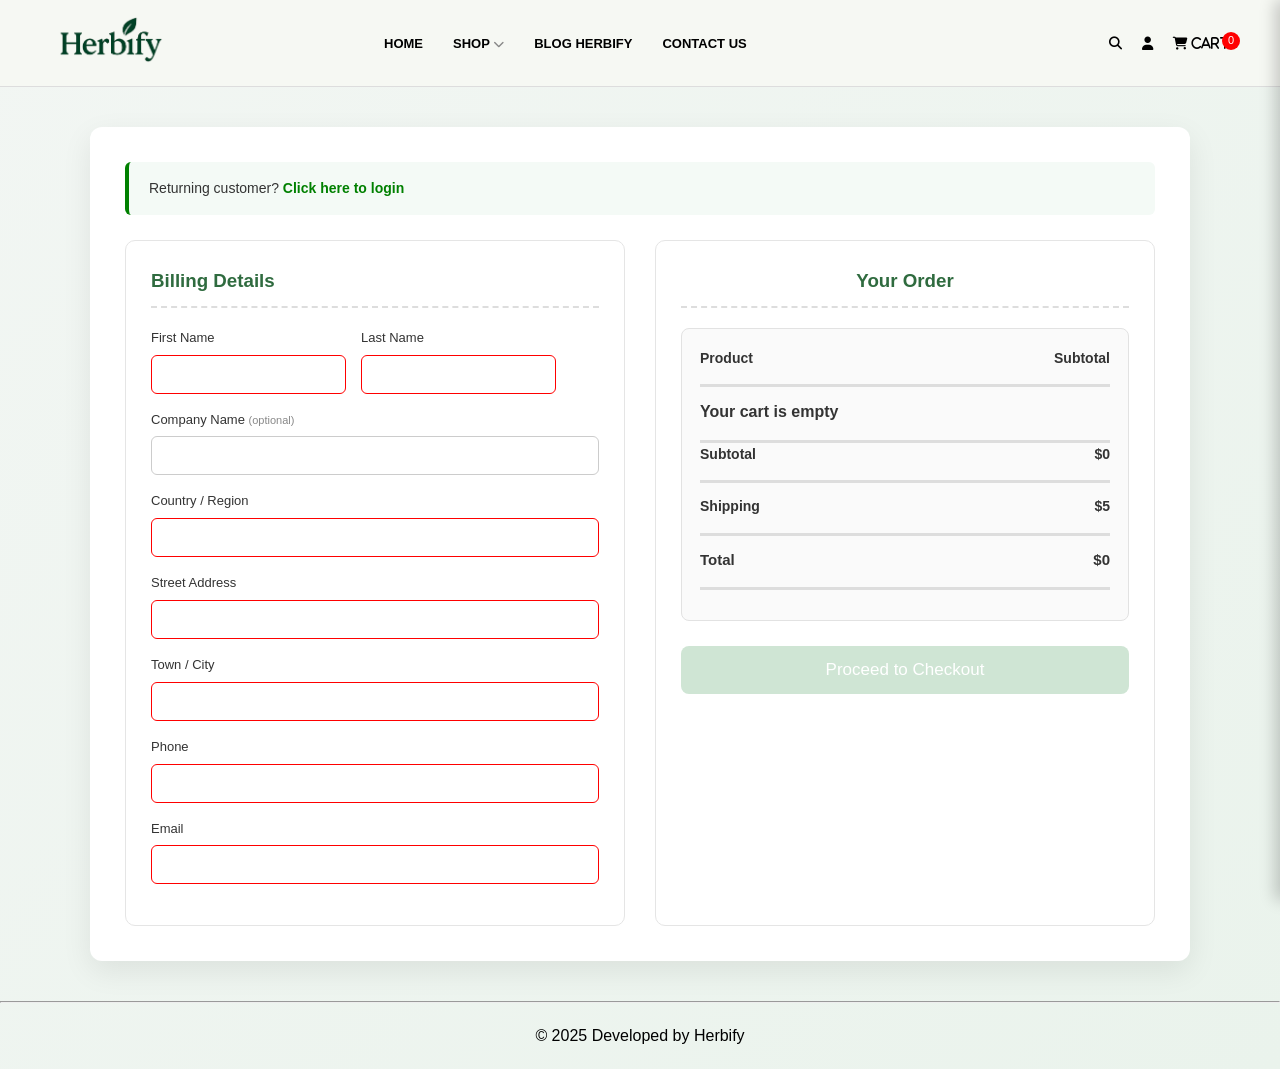
<file: checkout.html>
<!DOCTYPE html>
<html lang="en">
  <head>
    <meta charset="UTF-8" />
    <meta name="viewport" content="width=device-width, initial-scale=1.0" />
    <title>Herbify Checkout</title>
    <link rel="shortcut icon" href="images/favicon.png" type="image/x-icon" />
    <link rel="stylesheet" href="css/style.css" />
    <link
      rel="stylesheet"
      href="https://cdnjs.cloudflare.com/ajax/libs/font-awesome/6.5.0/css/all.min.css"
    />
    <style>
      * {
        margin: 0;
        padding: 0;
        box-sizing: border-box;
      }
      body {
        font-family: Poppins, sans-serif;
        background: linear-gradient(135deg, #f2f6f3, #eaf3ec);
      }
      .checkout-container {
        max-width: 1100px;
        margin: 40px auto;
        background: #fff;
        padding: 35px;
        border-radius: 12px;
        box-shadow: 0 10px 30px rgba(0, 0, 0, 0.08);
      }

      .returning {
        background: #f4faf6;
        padding: 15px 20px;
        margin-bottom: 25px;
        font-size: 14px;
        border-left: 4px solid green;
        border-radius: 6px;
      }
      .returning a {
        color: green;
        text-decoration: none;
        font-weight: 600;
      }

      .checkout-grid {
        display: flex;
        gap: 30px;
      }

      /* cards */
      .billing,
      .order-summary {
        width: 50%;
        border: 1px solid #e5e5e5;
        padding: 25px;
        border-radius: 10px;
        background: #fff;
      }

      /* headings */
      .billing h3,
      .order-summary h3 {
        margin-bottom: 20px;
        padding-bottom: 10px;
        border-bottom: 2px dashed #ddd;
        color: #2f6b3f;
      }

      /* inputs */
      .input-row {
        display: flex;
        gap: 15px;
      }
      .input-group {
        margin-bottom: 16px;
      }
      .input-group label {
        display: block;
        font-size: 13px;
        margin-bottom: 6px;
        font-weight: 500;
      }
      .optional {
        font-size: 11px;
        color: #888;
      }
      input {
        width: 100%;
        padding: 11px 12px;
        border: 1px solid #ccc;
        border-radius: 6px;
        transition: 0.3s;
      }
      input:focus {
        outline: none;
        border-color: green;
        box-shadow: 0 0 0 2px rgba(0, 128, 0, 0.15);
      }
      input.error {
        border-color: red;
      }

      /* order box */
      .order-box {
        border: 1px solid #e2e2e2;
        padding: 18px;
        border-radius: 8px;
        background: #fafafa;
      }
      .order-row {
        display: flex;
        justify-content: space-between;
        margin-bottom: 12px;
        font-size: 14px;
      }
      .order-header {
        font-weight: 600;
        border-bottom: 3px solid #ddd;
        padding-bottom: 15px;
      }
      .total {
        font-weight: 700;
        font-size: 15px;
      }

      /* button */
      .checkout-btn {
        width: 100%;
        margin-top: 25px;
        padding: 14px;
        border: none;
        background: #cfe5d4;
        color: #fff;
        font-size: 17px;
        border-radius: 8px;
        cursor: not-allowed;
        transition: 0.3s;
      }
      .checkout-btn.active {
        background: linear-gradient(135deg, #2e7d32, #1b5e20);
        cursor: pointer;
        box-shadow: 0 6px 15px rgba(0, 128, 0, 0.3);
      }
      .checkout-btn.active:hover {
        transform: translateY(-2px);
      }
    </style>
  </head>

  <body>
    <header class="navbar">
      <a href="index.html" class="logo">
        <img src="images/nav_logo.png" alt="Organic Logo" />
      </a>
      <nav class="menu">
        <div class="dropdown">
          <a href="index.html">HOME</a>
        </div>
        <div class="dropdown">
          <a href="#">SHOP <i class="fa fa-chevron-down"></i></a>
          <div class="dropdown-menu">
            <a href="bodycare.html">Body Care</a>
            <a href="exclusive_bundle.html">Exclusive Bundle</a>
            <a href="hair_serum.html">Hair Serum</a>
            <a href="oil_shampoo.html"
              >Organic Hair Oil / Organic Hair Shampoo
            </a>
            <a href="soap.html">Organic Soap </a>
            <a href="wellness.html">Wellness</a>
          </div>
        </div>
        <div class="dropdown">
          <a href="index.html#section-heading">BLOG HERBIFY</a>
        </div>
        <div class="dropdown">
          <a href="contactus.html">CONTACT US</a>
        </div>
      </nav>
      <div class="icons">
        <i class="fas fa-bars" id="menu-toggle" style="color: black"></i>

        <i class="fa fa-search" id="search-btn"></i>
        <a href="account.html">
          <i class="fa fa-user"></i>
        </a>
        <i class="fa fa-shopping-cart" id="cart-btn"> Cart</i>
        <div class="cart-count" id="cart-count">0</div>
      </div>
    </header>
    <div class="checkout-container">
      <div class="returning">
        Returning customer?
        <a href="account.html">Click here to login</a>
      </div>
      <div class="checkout-grid">
        <div class="billing">
          <h3>Billing Details</h3>

          <div class="input-row">
            <div class="input-group">
              <label>First Name</label>
              <input type="text" class="req" />
            </div>
            <div class="input-group">
              <label>Last Name</label>
              <input type="text" class="req" />
            </div>
          </div>

          <div class="input-group">
            <label>Company Name <span class="optional">(optional)</span></label>
            <input type="text" />
          </div>

          <div class="input-group">
            <label>Country / Region</label>
            <input type="text" class="req" />
          </div>

          <div class="input-group">
            <label>Street Address</label>
            <input type="text" class="req" />
          </div>

          <div class="input-group">
            <label>Town / City</label>
            <input type="text" class="req" />
          </div>

          <div class="input-group">
            <label>Phone</label>
            <input type="tel" class="req" />
          </div>

          <div class="input-group">
            <label>Email</label>
            <input type="email" id="email" class="req" />
          </div>
        </div>

        <div class="order-summary">
          <h3 style="text-align: center">Your Order</h3>

          <div class="order-box">
            <div class="order-row order-header">
              <span>Product</span>
              <span>Subtotal</span>
            </div>
            <div id="cartItems" class="order-header"></div>
            <div class="order-row order-header">
              <span>Subtotal</span>
              <span id="subTotal">$0</span>
            </div>
            <div class="order-row order-header">
              <span>Shipping</span>
              <span>$5</span>
            </div>
            <div class="order-row total order-header">
              <span>Total</span>
              <span id="grandTotal">$0</span>
            </div>
          </div>
          <button class="checkout-btn" id="checkoutBtn" disabled>
            Proceed to Checkout
          </button>
        </div>
      </div>
    </div>
    <!-- Search Overlay -->
    <div id="search-overlay">
      <div class="search-container">
        <span id="close-search">&times;</span>
        <input type="text" id="search-input" placeholder="Search products..." />
        <div id="search-results"></div>
      </div>
    </div>
    <!-- Cart Sidebar -->
    <div class="cart-sidebar" id="cart-sidebar">
      <span class="close-cart" id="close-cart">&times;</span>
      <h3>Your Cart</h3>
      <div id="cart-items"></div>
      <div class="cart-total" id="cart-total">Total: $0.00</div>
      <div class="cart-actions" id="cart-actions" style="display: none">
        <a href="checkout.html" class="checkout">Checkout</a>
      </div>
    </div>

    <hr />
    <footer class="footcopy">© 2025 Developed by Herbify</footer>

    <script src="js/script.js"></script>
    <script>
      // Auto email from login
      const user = JSON.parse(localStorage.getItem("registeredUser"));
      if (user && user.email) {
        document.getElementById("email").value = user.email;
      }
      document.addEventListener("DOMContentLoaded", () => {
        const cart = JSON.parse(localStorage.getItem("cart")) || [];
        const cartItemsBox = document.getElementById("cartItems");
        const subTotalEl = document.getElementById("subTotal");
        const grandTotalEl = document.getElementById("grandTotal");

        let subTotal = 0;

        if (cart.length === 0) {
          cartItemsBox.innerHTML = "<p>Your cart is empty</p>";
          return;
        }

        cart.forEach((item) => {
          const itemTotal = item.price * item.qty;
          subTotal += itemTotal;

          cartItemsBox.innerHTML += `
      <div class="order-row">
        <span>${item.name} × ${item.qty}</span>
        <span>$${itemTotal.toFixed(2)}</span>
      </div>
    `;
        });

        subTotalEl.innerText = "$" + subTotal.toFixed(2);

        const shipping = 5; // fixed delivery
        grandTotalEl.innerText = "$" + (subTotal + shipping).toFixed(2);
      });
      const requiredInputs = document.querySelectorAll(".req");
      const checkoutButton = document.getElementById("checkoutBtn");

      function checkForm() {
        let filled = true;

        requiredInputs.forEach((input) => {
          if (input.value.trim() === "") {
            input.style.border = "1px solid red";
            filled = false;
          } else {
            input.style.border = "1px solid #ccc";
          }
        });

        if (filled) {
          checkoutButton.disabled = false;
          checkoutButton.classList.add("active");
        } else {
          checkoutButton.disabled = true;
          checkoutButton.classList.remove("active");
        }
      }

      requiredInputs.forEach((input) => {
        input.addEventListener("input", checkForm);
      });
      checkForm();
      checkoutButton.addEventListener("click", () => {
        const cart = JSON.parse(localStorage.getItem("cart")) || [];

        const billingInfo = {
          firstName: document.querySelector("input[type=text].req").value,
          lastName: document.querySelectorAll("input[type=text].req")[1].value,
          company: document.querySelector("input[type=text]:not(.req)").value,
          country: document.querySelectorAll("input[type=text].req")[2].value,
          address: document.querySelectorAll("input[type=text].req")[3].value,
          city: document.querySelectorAll("input[type=text].req")[4].value,
          phone: document.querySelector("input[type=tel].req").value,
          email: document.getElementById("email").value,
        };

        const lastOrder = {
          cart: cart,
          billing: billingInfo,
        };

        // Save full order
        localStorage.setItem("lastOrder", JSON.stringify(lastOrder));

        // Clear cart
        localStorage.removeItem("cart");

        // Redirect
        window.location.href = "thankyou.html";
      });
    </script>
  </body>
</html>
</file>
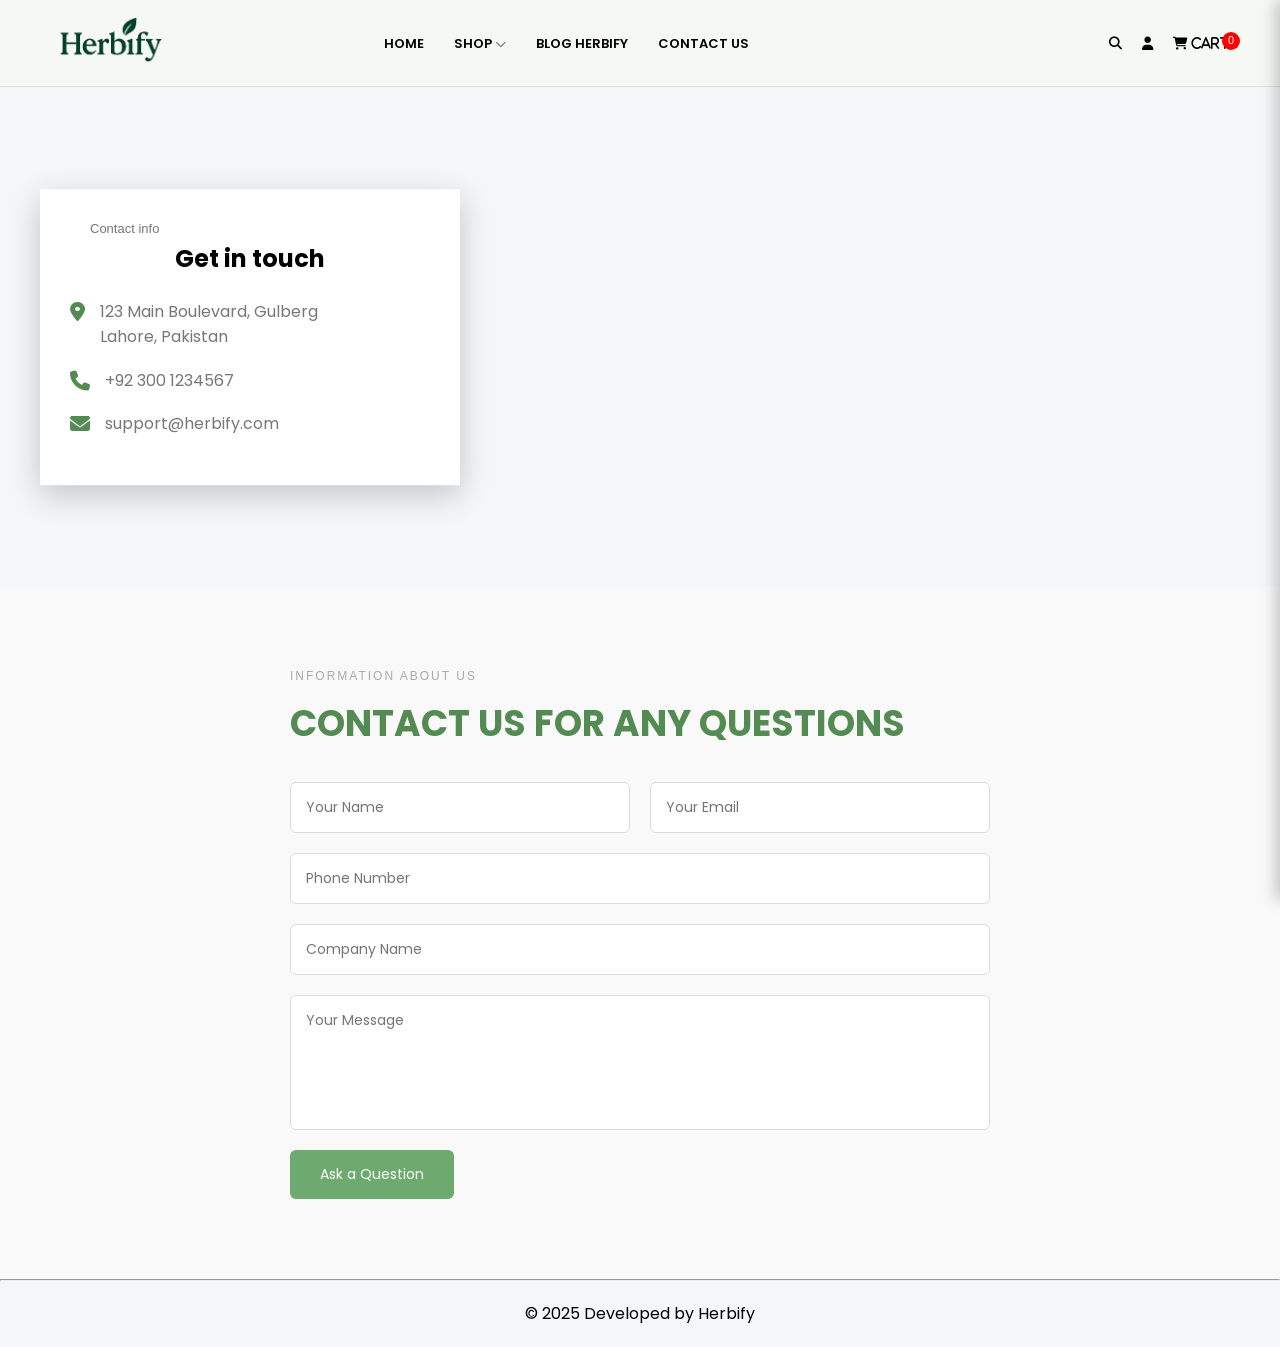
<file: contactus.html>
<!DOCTYPE html>
<html lang="en">
  <head>
    <meta charset="UTF-8" />
    <meta name="viewport" content="width=device-width, initial-scale=1.0" />
    <link rel="stylesheet" href="css/style.css" />
    <link rel="shortcut icon" href="images/favicon.png" type="image/x-icon" />
    <title>Herbify Contact Us</title>
    <link
      href="https://fonts.googleapis.com/css2?family=Poppins:wght@300;400;500;600&display=swap"
      rel="stylesheet"
    />
    <link
      rel="stylesheet"
      href="https://cdnjs.cloudflare.com/ajax/libs/font-awesome/6.5.0/css/all.min.css"
    />

    <style>
      * {
        margin: 0;
        padding: 0;
        box-sizing: border-box;
        font-family: "Poppins", sans-serif;
      }

      body {
        background: #f4f6f8;
      }

      .contact-section {
        padding: 80px 20px;
        background: #f9f9f9;
      }

      .contact-container {
        max-width: 700px;
        margin: auto;
      }

      .contact-info {
        font-size: 12px;
        letter-spacing: 2px;
        color: #aaa;
        text-transform: uppercase;
        margin-bottom: 8px;
      }

      .contact-heading {
        font-size: 36px;
        color: #538b53;
        margin-bottom: 30px;
      }
      .contact-form {
        display: flex;
        flex-direction: column;
        gap: 20px;
      }

      .form-row {
        display: flex;
        gap: 20px;
      }

      .contact-form input,
      .contact-form textarea {
        width: 100%;
        padding: 14px 15px;
        border: 1px solid #ddd;
        border-radius: 6px;
        font-size: 14px;
        outline: none;
      }

      .contact-form input:focus,
      .contact-form textarea:focus {
        border-color: #538b53;
      }

      .contact-form textarea {
        resize: none;
      }

      .contact-form button {
        width: fit-content;
        padding: 14px 30px;
        background: #6daa6d;
        color: #fff;
        border: none;
        border-radius: 6px;
        cursor: pointer;
        font-size: 14px;
        transition: background 0.3s;
      }

      .contact-form button:hover {
        background: #538b53;
      }

      /* Responsive */
      @media (max-width: 768px) {
        .form-row {
          flex-direction: column;
        }
        .contact-box {
          padding: 22px;
        }
      }
    </style>
  </head>

  <body>
    <header class="navbar">
      <a href="index.html" class="logo">
        <img src="images/nav_logo.png" alt="Organic Logo" />
      </a>
      <nav class="menu">
        <div class="dropdown">
          <a href="index.html">HOME</a>
        </div>
        <div class="dropdown">
          <a href="#">SHOP <i class="fa fa-chevron-down"></i></a>
          <div class="dropdown-menu">
            <a href="bodycare.html">Body Care</a>
            <a href="exclusive_bundle.html">Exclusive Bundle</a>
            <a href="hair_serum.html">Hair Serum</a>
            <a href="oil_shampoo.html"
              >Organic Hair Oil / Organic Hair Shampoo
            </a>
            <a href="soap.html">Organic Soap </a>
            <a href="wellness.html">Wellness</a>
          </div>
        </div>
        <div class="dropdown">
          <a href="index.html#section-heading">BLOG HERBIFY</a>
        </div>
        <div class="dropdown">
          <a href="contactus.html">CONTACT US</a>
        </div>
      </nav>
      <div class="icons">
        <i class="fas fa-bars" id="menu-toggle" style="color: black"></i>

        <i class="fa fa-search" id="search-btn"></i>
        <a href="account.html">
          <i class="fa fa-user"></i>
        </a>
        <i class="fa fa-shopping-cart" id="cart-btn"> Cart</i>
        <div class="cart-count" id="cart-count">0</div>
      </div>
    </header>

    <!-- MAP-->
    <section class="map-section">
      <!-- GOOGLE MAP -->
      <iframe
        src="https://www.google.com/maps?q=Lahore,Pakistan&output=embed"
        loading="lazy"
      >
      </iframe>
      <!-- Search Overlay -->
      <div id="search-overlay">
        <div class="search-container">
          <span id="close-search">&times;</span>
          <input
            type="text"
            id="search-input"
            placeholder="Search products..."
          />
          <div id="search-results"></div>
        </div>
      </div>
      <!-- Cart Sidebar -->
      <div class="cart-sidebar" id="cart-sidebar">
        <span class="close-cart" id="close-cart">&times;</span>
        <h3>Your Cart</h3>
        <div id="cart-items"></div>
        <div class="cart-total" id="cart-total">Total: $0.00</div>
        <div class="cart-actions" id="cart-actions" style="display: none">
          <a href="checkout.html" class="checkout">Checkout</a>
        </div>
      </div>
      <!-- INFO BOX -->
      <div class="contact-box">
        <p>Contact info</p>
        <h2>Get in touch</h2>

        <div class="info-item">
          <i class="fa-solid fa-location-dot"></i>
           <a
                href="https://www.google.com/maps/search/?api=1&query=123+Main+Boulevard,+Gulberg,+Lahore,+Pakistan"
                target="_blank"
              >
                123 Main Boulevard, Gulberg <br>Lahore, Pakistan
              </a>
        </div>

        <div class="info-item">
          <i class="fa-solid fa-phone"></i>
              <a href="tel:+923001234567">+92 300 1234567</a>
        </div>

        <div class="info-item">
          <i class="fa-solid fa-envelope"></i>
              <a href="mailto:support@herbify.com">support@herbify.com</a>
        </div>
      </div>
    </section>
    <section class="contact-section">
      <div class="contact-container">
        <p class="contact-info">INFORMATION ABOUT US</p>
        <h2 class="contact-heading">CONTACT US FOR ANY QUESTIONS</h2>

        <form class="contact-form" method="post" action="">
          <div class="form-row">
            <input type="text" name="name" placeholder="Your Name" required />
            <input
              type="email"
              name="email"
              placeholder="Your Email"
              required
            />
          </div>

          <input type="tel" name="phone" placeholder="Phone Number" required />

          <input type="text" name="company" placeholder="Company Name" />

          <textarea
            name="message"
            rows="5"
            placeholder="Your Message"
            required
          ></textarea>

          <button type="submit">Ask a Question</button>
        </form>
      </div>
    </section>

    <hr />
    <!-- Footer -->
    <footer class="footcopy">© 2025 Developed by Herbify</footer>
    <script src="js/script.js"></script>
  </body>
</html>
</file>
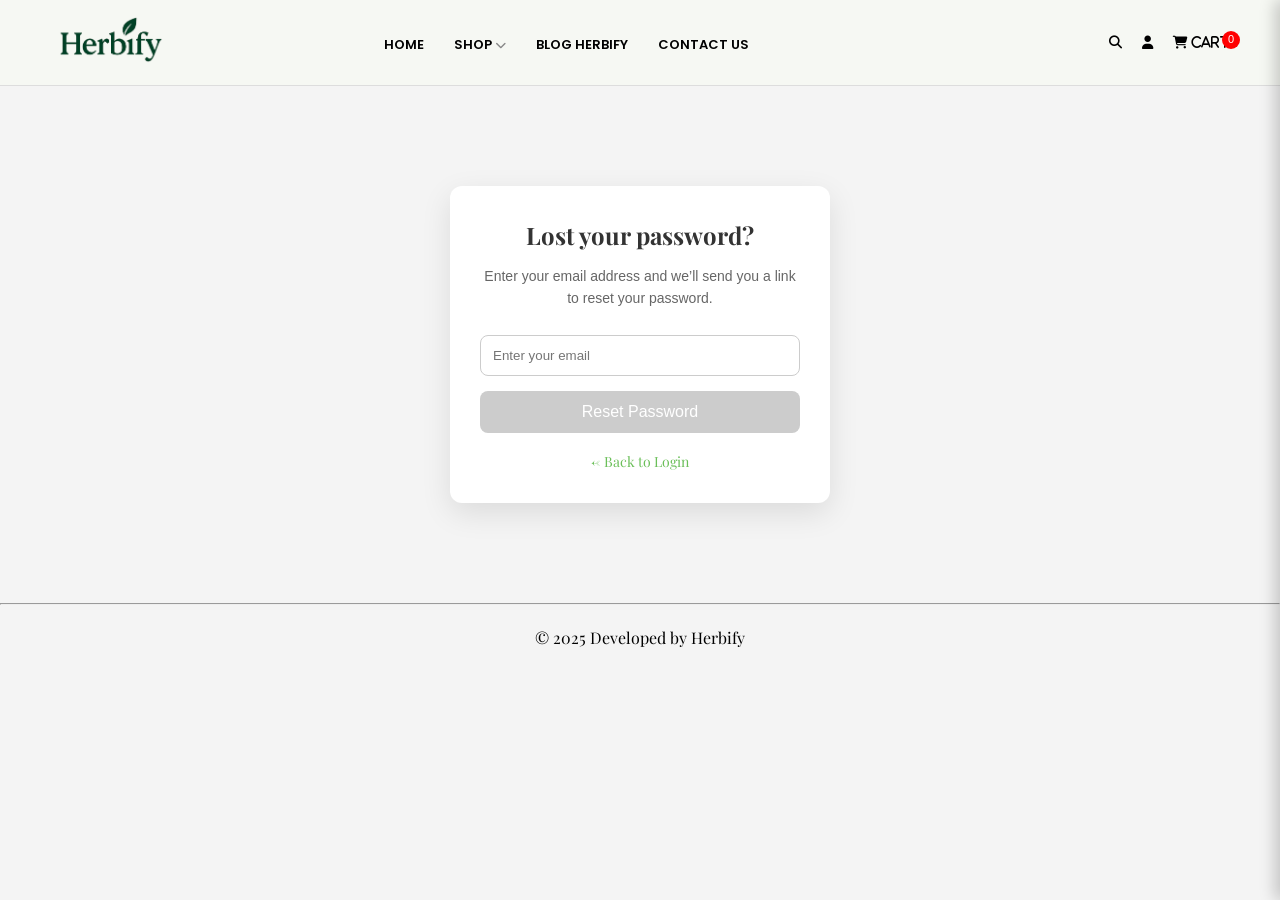
<file: lost_password.html>
<!DOCTYPE html>
<html lang="en">
  <head>
    <meta charset="UTF-8" />
    <meta name="viewport" content="width=device-width, initial-scale=1.0" />
    <title>Herbify LostPassward Access</title>
    <link rel="shortcut icon" href="images/favicon.png" type="image/x-icon">
    <link
      rel="stylesheet"
      href="https://cdnjs.cloudflare.com/ajax/libs/font-awesome/6.5.0/css/all.min.css"
    />
    <link rel="preconnect" href="https://fonts.googleapis.com" />
    <link rel="preconnect" href="https://fonts.gstatic.com" crossorigin />
    <link
      href="https://fonts.googleapis.com/css2?family=Playfair+Display:ital,wght@0,400..900;1,400..900&display=swap"
      rel="stylesheet"
    />
    <link rel="stylesheet" href="css/style.css" />
    <link
      href="https://fonts.googleapis.com/css2?family=Poppins:wght@300;400;500&display=swap"
      rel="stylesheet"
    />

    <style>
      .container {
        background: #fff;
        width: 380px;
        padding: 30px;
        margin: 100px auto;
        border-radius: 12px;
        box-shadow: 0 10px 30px rgba(0, 0, 0, 0.1);
      }

      h2 {
        text-align: center;
        margin-bottom: 10px;
      }

      p {
        font-size: 14px;
        color: #666;
        text-align: center;
        margin-bottom: 25px;
      }

      input {
        width: 100%;
        padding: 12px;
        border-radius: 8px;
        border: 1px solid #ccc;
        margin-bottom: 15px;
        outline: none;
      }

      button {
        width: 100%;
        padding: 12px;
        background: #6bbf59;
        border: none;
        color: #fff;
        font-size: 16px;
        border-radius: 8px;
        cursor: pointer;
      }

      button:hover {
        background: #5aaa4d;
      }

      .message {
        margin-top: 15px;
        text-align: center;
        font-size: 14px;
        display: none;
      }

      .success {
        color: green;
      }

      .error {
        color: red;
      }

      .back {
        text-align: center;
        margin-top: 15px;
      }

      .back a {
        text-decoration: none;
        color: #6bbf59;
        font-size: 14px;
      }
      button:disabled {
        background: #ccc;
        cursor: not-allowed;
      }
    </style>
  </head>

  <body>
    <header class="navbar">
      <a href="index.html" class="logo">
        <img src="images/nav_logo.png" alt="Organic Logo" />
      </a>
      <nav class="menu">
        <div class="dropdown">
          <a href="index.html">HOME</a>
        </div>
        <div class="dropdown">
          <a href="#">SHOP <i class="fa fa-chevron-down"></i></a>
          <div class="dropdown-menu">
            <a href="bodycare.html">Body Care</a>
            <a href="exclusive_bundle.html">Exclusive Bundle</a>
            <a href="hair_serum.html">Hair Serum</a>
            <a href="oil_shampoo.html"
              >Organic Hair Oil / Organic Hair Shampoo
            </a>
            <a href="soap.html">Organic Soap </a>
            <a href="wellness.html">Wellness</a>
          </div>
        </div>
        <div class="dropdown">
          <a href="index.html#section-heading">BLOG HERBIFY</a>
        </div>
        <div class="dropdown">
          <a href="contactus.html">CONTACT US</a>
        </div>
      </nav>
      <div class="icons">
        <i class="fas fa-bars" id="menu-toggle" style="color: black"></i>

        <i class="fa fa-search" id="search-btn"></i>
        <a href="account.html">
          <i class="fa fa-user"></i>
        </a>
        <i class="fa fa-shopping-cart" id="cart-btn"> Cart</i>
        <div class="cart-count" id="cart-count">0</div>
      </div>
    </header>
    <div class="container">
      <h2>Lost your password?</h2>
      <p>
        Enter your email address and we’ll send you a link to reset your
        password.
      </p>

      <input
        type="email"
        id="email"
        placeholder="Enter your email"
        oninput="checkEmail()"
      />

      <button id="resetBtn" onclick="resetPassword()" disabled>
        Reset Password
      </button>

      <div class="message success" id="successMsg">
        Password reset link has been sent to your email.
      </div>

      <div class="message error" id="errorMsg">
        Please enter a valid email address.
      </div>

      <div class="back">
        <a href="account.html">← Back to Login</a>
      </div>
    </div>
     <!-- Search Overlay -->
    <div id="search-overlay">
      <div class="search-container">
        <span id="close-search">&times;</span>
        <input type="text" id="search-input" placeholder="Search products..." />
        <div id="search-results"></div>
      </div>
    </div>

    <!-- Cart Sidebar -->
    <div class="cart-sidebar" id="cart-sidebar">
      <span class="close-cart" id="close-cart">&times;</span>
      <h3>Your Cart</h3>
      <div id="cart-items"></div>
      <div class="cart-total" id="cart-total">Total: $0.00</div>
      <div class="cart-actions" id="cart-actions" style="display: none">
        <a href="checkout.html" class="checkout">Checkout</a>
      </div>
    </div>
    <hr />
    <footer class="footcopy">© 2025 Developed by Herbify</footer>
    <script>
      function checkEmail() {
        const email = document.getElementById("email").value;
        const btn = document.getElementById("resetBtn");

        if (email.trim() !== "" && email.includes("@")) {
          btn.disabled = false;
        } else {
          btn.disabled = true;
        }
      }

      function resetPassword() {
        const email = document.getElementById("email").value;
        const success = document.getElementById("successMsg");
        const error = document.getElementById("errorMsg");

        success.style.display = "none";
        error.style.display = "none";

        if (email === "" || !email.includes("@")) {
          error.style.display = "block";
        } else {
          success.style.display = "block";
          document.getElementById("email").value = "";
          document.getElementById("resetBtn").disabled = true;
        }
      }
    </script>

    <script src="js/script.js"></script>
  </body>
</html>
</file>
<file: css/style.css>
* {
  margin: 0;
  padding: 0;
  box-sizing: border-box;
}
body {
  line-height: 1.6;
  overflow-x: hidden;
  font-family: "Playfair Display", serif;
  color: #333;
  margin: 0;
  background-color: #f4f4f4;
}
p {
  font-family: Verdana, Geneva, Tahoma, sans-serif;
}
.navbar {
  display: flex;
  justify-content: space-between;
  align-items: center;
  padding: 15px 50px;
  background: #f6f8f3;
  border-bottom: 1px solid #ddd;
  position: sticky;
  top: 0;
  z-index: 999;
}
.logo img {
  width: 120px;
}
.menu {
  position: absolute;
  left: 30%;
  display: flex;
  gap: 30px;
  align-items: center;
}
.menu i {
  font-size: 11px;
  color: #888;
}
.menu a {
  font-size: 13px;
  font-family: "Poppins", sans-serif;
  text-decoration: none;
  color: #000;
  font-weight: 600;
}
.menu :hover {
  color: #538b53;
}
.dropdown {
  position: relative;
  z-index: 100;
}
.dropdown-menu {
  position: absolute;
  top: 100%;
  left: 0;
  background: #fff;
  padding: 10px 0;
  min-width: 250px;
  z-index: 200;
  display: none;
  box-shadow: 0 5px 15px rgba(0, 0, 0, 0.1);
}
.dropdown-menu a {
  display: block;
  padding: 8px 15px;
  color: #777;
}
.dropdown-menu a:hover {
  background: #f2f2f2;
}
.dropdown:hover .dropdown-menu {
  display: block;
}
.icons {
  display: flex;
  gap: 20px;
  font-size: 13px;
  position: relative;
  color: #000;
  cursor: pointer;
}
.icons a {
  display: flex;
  gap: 20px;
  font-size: 13px;
  color: #000;
  text-decoration: none;
  cursor: pointer;
}
/* Hamburger */
#menu-toggle {
  display: none;
  font-size: 24px;
  cursor: pointer;
}

.banner {
  width: 100%;
  height: 250px;
  display: flex;
  background-image: linear-gradient(rgba(0, 0, 0, 0.6), rgba(0, 0, 0, 0.6)),
    url("https://i.pinimg.com/1200x/70/37/7f/70377f7211c8f728bd99d344d2a4c477.jpg");
  background-size: cover;
  background-position: center;
  align-items: center;
  justify-content: center;
  color: #fff;
  font-size: 58px;
  font-weight: 600;
  text-shadow: 2px 2px 5px rgba(0, 0, 0, 0.5);
}
.icons .cart-count {
  position: absolute;
  top: -5px;
  right: -10px;
  background: red;
  color: #fff;
  font-family: Verdana, Geneva, Tahoma, sans-serif;
  width: 18px;
  height: 18px;
  border-radius: 50%;
  display: flex;
  align-items: center;
  justify-content: center;
  font-size: 11px;
}
.icons i:hover {
  color: #538b53;
}
/* search */
#search-overlay {
  position: fixed;
  top: 90px;
  left: 0;
  width: 100%;
  height: calc(100% - 60px);
  background: #fff;
  display: none;
  z-index: 2000;
  overflow-y: auto;
  box-shadow: 0 4px 15px rgba(0, 0, 0, 0.3);
  padding: 20px;
  transition: 0.3s ease-in-out;
}

#search-overlay.active {
  display: block;
}

.search-container {
  position: relative;
  width: 100%;
  height: 100%;
}
#close-search {
  position: absolute;
  top: 5px;
  right: 20px;
  font-size: 28px;
  cursor: pointer;
}
#search-input {
  width: 100%;
  padding: 15px;
  font-size: 18px;
  border: 1px solid #ccc;
  border-radius: 5px;
  margin-bottom: 20px;
}
#search-results {
  display: flex;
  flex-direction: column;
  gap: 10px;
}
/* Cart sidebar */
.cart-sidebar {
  position: fixed;
  top: 0;
  right: -400px;
  width: 400px;
  height: 100%;
  background: #fff;
  box-shadow: -5px 0 15px rgba(0, 0, 0, 0.2);
  transition: right 0.3s;
  padding: 20px;
  overflow-y: auto;
  z-index: 1000;
}
.cart-sidebar.active {
  right: 0;
}
.cart-sidebar h3 {
  margin-bottom: 15px;
  color: #538b53;
}
.cart-item {
  display: flex;
  align-items: center;
  margin-bottom: 15px;
  border-bottom: 1px solid #eee;
  padding-bottom: 10px;
}
.cart-item img {
  width: 50px;
  height: 50px;
  object-fit: cover;
  margin-right: 10px;
  border-radius: 5px;
}
.cart-item .item-info {
  flex: 1;
}
.cart-item .item-info h4 {
  margin-bottom: 5px;
  font-size: 14px;
}
.cart-item .item-info p {
  font-size: 13px;
  color: #555;
}
.cart-item .remove {
  cursor: pointer;
  color: red;
  font-size: 14px;
}
.cart-total {
  margin-top: 20px;
  font-weight: bold;
  font-size: 16px;
}
.cart-actions {
  margin-top: 20px;
  display: flex;
  gap: 10px;
}

.cart-actions a {
  flex: 1;
  text-align: center;
  padding: 10px;
  border-radius: 5px;
  text-decoration: none;
  font-size: 14px;
}

.view-basket {
  background: #eee;
  color: #333;
}

.checkout {
  background: #538b53;
  color: #fff;
}

.close-cart {
  cursor: pointer;
  color: #000;
  font-size: 20px;
  position: absolute;
  top: 15px;
  right: 20px;
}

/* MAP SECTION */
.map-section {
  position: relative;
  width: 100%;
  height: 500px;
}

/* MAP BACKGROUND */
.map-section iframe {
  width: 100%;
  height: 100%;
  border: none;
  filter: grayscale(20%);
}

/* INFO BOX */
.contact-box {
  position: absolute;
  top: 50%;
  left: 250px;
  transform: translate(-50%, -50%);
  background: #fff;
  padding: 30px;
  width: 90%;
  max-width: 420px;
  box-shadow: 0 10px 30px rgba(0, 0, 0, 0.2);
}
.contact-box p {
  color: #777;
  font-size: 13px;
  margin-left: 20px;
}
.contact-box h2 {
  text-align: center;
  color: black;
  margin-bottom: 20px;
}
.hero {
  height: 100vh;
  display: flex;
  align-items: center;
  justify-content: center;
  text-align: center;
  color: #ffffff;
  background-image: linear-gradient(rgba(0, 0, 0, 0.6), rgba(0, 0, 0, 0.6)),
    url("https://i.pinimg.com/1200x/12/f8/03/12f8037625f6e77d5b35050142871ad7.jpg");
  background-size: cover;
  background-position: center;
  background-attachment: fixed;
  position: relative;
  padding: 2rem;
  margin-top: 100px;
  margin-left: 100px;
  margin-right: 100px;
  box-sizing: border-box;
}

.overlay-box h1 {
  font-size: 45px;
  color: #fff;
  width: 800px;
  margin-bottom: 15px;
}

.overlay-box p {
  font-size: 18px;
  color: #fff;
  margin-bottom: 20px;
}

.btn {
  padding: 10px 25px;
  background-color: #6a9c6d;
  color: #fff;
  text-decoration: none;
  border-radius: 5px;
  font-weight: 500;
}

.btn:hover {
  background-color: #5a8b5c;
}

.small-img {
  position: fixed;
  bottom: 20px;
  width: 100px;
  height: auto;
  left: 50%;
  transform: translateX(-50%);
  border-radius: 5px;
  z-index: 1;
}

/* cards */
.cards-section {
  max-width: calc(100% - 200px);
  margin: 0 auto;
  padding: 50px 0;
  display: flex;
  flex-wrap: wrap;
  justify-content: center;
  gap: 30px;
}
.section-heading {
  width: 100%;
  text-align: center;
  font-size: 32px;
  margin-bottom: 40px;
  color: #538b53;
}

.cards-section .card {
  background-color: white;
  width: 350px;
  border-radius: 10px;
  box-shadow: 0 5px 15px rgba(0, 0, 0, 0.2);
  overflow: hidden;
  text-align: center;
  transition: transform 0.3s;
}

.cards-section .card:hover {
  transform: translateY(-10px);
}
.card-content {
  padding: 20px;
}
.card-content h3 {
  margin: 10px 0;
}
.card-content p {
  font-size: 14px;
  color: #555;
}
.emoji-badge {
  padding-top: 10px;
  font-size: 60px;
}
.card-content a {
  display: inline-block;
  margin-top: 10px;
  text-decoration: none;
  color: #fff;
  background-color: #538b53;
  padding: 10px 20px;
  border-radius: 5px;
  transition: background-color 0.3s;
}

.card-content a:hover {
  background-color: #2c5a2c;
}

/* Content Card */
.content-wrapper {
  max-width: 1200px;
  margin: 40px auto;
  padding: 0 20px;
  display: flex;
  gap: 20px;
}
.cards-wrapper .card {
  background: #fff;
  border-radius: 10px;
  box-shadow: 0 5px 15px rgba(0, 0, 0, 0.1);
  overflow: hidden;
  position: relative;
  transition: transform 0.3s;
  display: flex;
  flex-direction: column;
}
.cards-content {
  padding: 15px;
  display: flex;
  flex-direction: column;
  flex-grow: 1;
}
.cards-content span,
.cards-content button {
  margin-top: auto;
}
.cards-content button {
  margin-top: 8px;
}
.cards-wrapper .card:hover {
  transform: translateY(-5px);
}
.card-img-wrapper {
  position: relative;

  overflow: hidden;
}
.preview-icon {
  position: absolute;
  top: 50%;
  left: 50%;
  transform: translate(-50%, -50%);
  font-size: 28px;
  color: #fff;
  background: rgba(0, 0, 0, 0.5);
  padding: 10px;
  border-radius: 50%;
  opacity: 0;
  cursor: pointer;
  transition: opacity 0.3s;
}
.card-img-wrapper:hover .preview-icon {
  opacity: 1;
}

.cards-wrapper .card img {
  width: 100%;
  height: 200px;
  object-fit: cover;
}

.cards-content h4 {
  color: #538b53;
  margin-bottom: 8px;
}
.cards-content p {
  font-size: 14px;
  text-align: left;
  color: #555;
  margin-bottom: 8px;
}
.cards-content span {
  font-size: 12px;
  color: #888;
}
.cards-content button {
  margin-top: 10px;
  padding: 8px 12px;
  border: none;
  background: #538b53;
  color: #fff;
  border-radius: 5px;
  cursor: pointer;
}
.cards-content button:hover {
  background: #2c5a2c;
}

.product-grid {
  display: grid;
  grid-template-columns: repeat(auto-fit, minmax(250px, 1fr));
  gap: 1rem;
  padding: 2rem;
}

.product {
  background: white;
  border-radius: 8px;
  padding: 1rem;
  text-align: center;
  box-shadow: 0 2px 5px rgba(0, 0, 0, 0.1);
}

.product img {
  max-width: 100%;
  height: 200px;
  object-fit: cover;
}

.add-to-cart {
  background: #4caf50;
  color: white;
  border: none;
  padding: 0.5rem;
  cursor: pointer;
  margin-top: 0.5rem;
}

.add-to-cart:hover {
  background: #45a049;
}

/* Sidebar */
.sidebar {
  flex: 1;
  min-width: 250px;
  background: #f8f8f8;
  padding: 20px;
  border-radius: 10px;
  height: max-content;
}

.sidebar h3 {
  color: #538b53;
  margin-bottom: 15px;
}

.sidebar ul {
  list-style: none;
}

.sidebar ul li {
  margin-bottom: 10px;
}

.sidebar ul li a {
  text-decoration: none;
  color: #333;
}

.sidebar ul li a:hover {
  color: #538b53;
}

/* Sidebar */
.side-content {
  flex: 1;
  min-width: 250px;
  background: #f8f8f8;
  padding: 20px;
  border-radius: 10px;
  height: max-content;
}
.side-content h3 {
  color: #538b53;
  margin-bottom: 15px;
}
.side-content ul {
  list-style: none;
}
.side-content ul li {
  margin-bottom: 10px;
}
.side-content ul li a {
  text-decoration: none;
  color: #333;
}
.side-content ul li a:hover {
  color: #538b53;
}
.cards-wrapper {
  flex: 3;
  display: grid;
  grid-template-columns: repeat(3, 1fr);
  gap: 20px;
}
/* footer */
.footcopy {
  color: #000;
  text-align: center;
  padding: 20px;
}
.site-footer {
  font-family: Verdana, Geneva, Tahoma, sans-serif;
  background: #000;
  color: #fff;
  padding: 40px 20px 0;
}

.footer-container {
  max-width: 1200px;
  margin: auto;
  display: flex;
  justify-content: space-between;
  align-items: center;
  gap: 30px;
  flex-wrap: wrap;
}

/* Logo */
.footer-logo img {
  max-width: 150px;
}

.footer-subscribe h3 {
  margin-bottom: 15px;
  font-size: 20px;
}
.footer-heading {
  font-size: 16px;
  font-weight: 600;
  margin-bottom: 15px;
  color: #fff;
  text-transform: uppercase;
  letter-spacing: 1px;
}

.subscribe-form {
  display: flex;
  gap: 10px;
}

.subscribe-form input {
  padding: 10px 12px;
  border: none;
  outline: none;
  border-radius: 4px;
  width: 220px;
}

.subscribe-form button {
  padding: 10px 20px;
  background: #538b53;
  color: #fff;
  border: none;
  border-radius: 4px;
  cursor: pointer;
  transition: 0.3s;
}

.subscribe-form button:hover {
  background: #2c5a2c;
}

/* Bottom border */
.footer-bottom {
  margin-top: 40px;
  padding: 15px 0;
  text-align: center;
  font-size: 14px;
  color: #aaa;
  border-top: 1px solid #333;
}
.link-section {
  max-width: 1200px;
  margin: 40px auto;
  padding: 20px;
}

/* Rows */
.row {
  display: grid;
  gap: 30px;
  margin-bottom: 30px;
}

.row-3 {
  grid-template-columns: repeat(3, 1fr);
}

.row-2 {
  grid-template-columns: repeat(3, 1fr);
}

/* Column */
.col ul {
  list-style: none;
}

.col li {
  margin-bottom: 10px;
}
.aboutline {
  color: #777;
}
.aboutline i {
  color: #5a8b5c;
}
.share-wrapper {
  position: relative;
  display: inline-block;
}

.share-icon {
  color: rgb(27, 27, 27);
  font-size: 15px;
  cursor: pointer;
}

/* hidden by default */
.social-share {
  position: absolute;
  top: 30px;
  left: 0;
  background: #fff;
  padding: 8px 12px;
  border-radius: 8px;
  display: flex;
  gap: 10px;
  box-shadow: 0 5px 15px rgba(0, 0, 0, 0.15);
  opacity: 0;
  visibility: hidden;
  transform: translateY(-10px);
  transition: 0.3s;
}

/* show on hover */
.share-wrapper:hover .social-share {
  opacity: 1;
  visibility: visible;
  transform: translateY(0);
}

.social-share a {
  color: #555;
  font-size: 16px;
}

.social-share a:hover {
  color: #000;
}

.col a {
  text-decoration: none;
  color: #777;
  font-size: 15px;
  transition: 0.3s;
}

.col a:hover {
  color: #538b53;
  padding-left: 5px;
}

/* INFO ROW */
.info-item {
  display: flex;
  align-items: flex-start;
  gap: 15px;
  margin-bottom: 18px;
}

.info-item i {
  font-size: 20px;
  color: #538b53;
  margin-top: 3px;
}

.info-item a {
    text-decoration: none;
    color: #777;
    transition: color 0.3s ease, transform 0.3s ease; 
    display: inline-block; 
}

.info-item a:hover {
    color: #538b53;
    transform: translateX(5px); 
}

/* info-section */
.info-section {
  display: flex;
  gap: 50px;
  padding: 80px 100px;
  align-items: center;
}

.left img {
  width: 100%;
  max-width: 400px;
  border-radius: 15px;
}

.right {
  flex: 1;
}
.right h3 {
  color: #538b53;
  font-size: 40px;
  position: relative;
  top: -45px;
}

.intro {
  margin-bottom: 30px;
  color: #555;
}

.accordion .item {
  border-bottom: 1px solid #ddd;
  padding: 15px 0;
}
.item:hover {
  background-color: #dae0db;
}
.title {
  display: flex;
  justify-content: space-between;
  align-items: center;
  cursor: pointer;
}

.title h4 {
  display: flex;
  align-items: center;
  margin: 0;
  font-size: 18px;
}

.title h4 svg {
  background-color: #b4acac;
  border-radius: 50%;
  width: 34px;
  height: 34px;
  color: #538b53;
  display: flex;
  align-items: center;
  justify-content: center;
  margin-right: 8px;
  padding: 6px;
  margin-left: 8px;
}
.icon {
  padding: 0 5px;
  font-size: 24px;
  color: #538b53;
  font-weight: bold;
  transition: transform 0.3s;
}

.content {
  max-height: 0;
  overflow: hidden;
  transition: max-height 0.4s ease;
  color: #666;
  padding: 0 30px;
}

/* Active state */
.item.active .content {
  max-height: 200px;
  margin-top: 10px;
}

.item.active .icon {
  content: "×";
}
/* blog  */
.cards-wrapper {
  max-width: 1200px;
  margin: 40px auto;
  display: grid;
  grid-template-columns: repeat(3, 1fr);
  gap: 30px;
  padding: 0 20px;
}

.blog-card {
  background: #fff;
  border-radius: 12px;
  box-shadow: 0 5px 15px rgba(0, 0, 0, 0.15);
  overflow: hidden;
  transition: transform 0.3s;
}
.blog-card:hover {
  transform: translateY(-8px);
}

.blog-card img {
  width: 100%;
  height: 200px;
  object-fit: cover;
}

.blog-content {
  padding: 18px;
}

.blog-content h3 {
  color: #538b53;
  margin-bottom: 6px;
}

.posted {
  font-size: 13px;
  color: #777;
  margin-bottom: 10px;
}

.blog-content .icons {
  display: flex;
  gap: 15px;
  align-items: center;
  margin-bottom: 12px;
  color: #538b53;
}

.icons i {
  cursor: pointer;
}

.preview {
  font-size: 14px;
  color: #555;
  margin-bottom: 12px;
}

.continue {
  text-decoration: none;
  color: #538b53;
  font-weight: 600;
}
.continue:hover {
  text-decoration: underline;
}

/* Responsive */
@media screen and (max-width: 1000px) {
  .card {
    width: 45%;
  }
}
@media screen and (max-width: 650px) {
  .card {
    width: 90%;
  }
}
@media (max-width: 900px) {
  .cards-wrapper {
    grid-template-columns: 1fr;
  }
}
@media (max-width: 768px) {
   #menu-toggle {
    display: block;
    font-size: 18px;
  }
  .icons i {
    font-size: 15px; 
  }
  .menu {
    display: none;
    flex-direction: column;
    width: 100%;
    background: #f6f8f3;
    position: absolute;
    top: 100px;
    left: 0px;
    border-top: 1px solid #ddd;
    z-index: 900; 
  }
  .menu.active {
    display: flex;
  }
  .menu a {
    padding: 12px;
    text-align: center;
    width: 100%;
  }

  .dropdown-menu {
    position: static;
    box-shadow: none;
    display: none;
    background: #f6f8f3;
  }
  .hero {
    margin: 0px;
  }
  .hero h1 {
    font-size: 22px;
    width: 250px;
    margin: auto;
  }
  .banner {
    font-size: 22px;
    padding: 40px 15px;
  }
  .content-wrapper {
    flex-direction: column;
  }
  .row-3,
  .row-2 {
    grid-template-columns: 1fr;
  }
  .product-grid {
    grid-template-columns: 1fr;
  }
    .footer-container {
    flex-direction: column;
    text-align: center;
  }

  .subscribe-form {
    flex-direction: column;
  }

  .subscribe-form input {
    width: 100%;
  }
}
</file>
